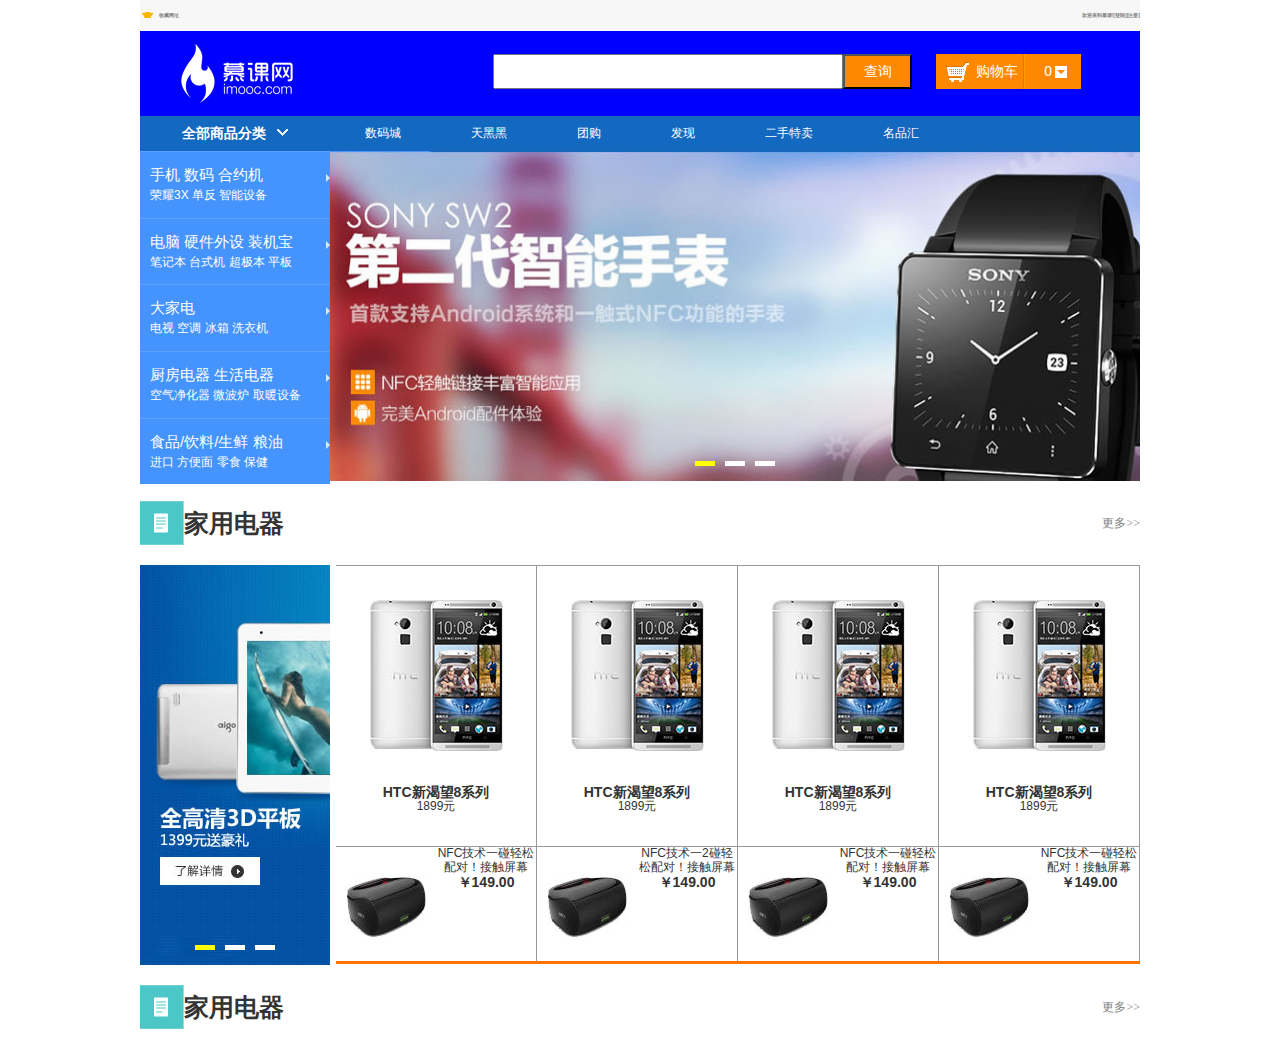
<file: index.html>
<!Doctype>
<html lang='en'>
<head>
	<meta charset="utf-8">
	<title>电商</title>
	<link rel="stylesheet" type="text/css" href="style/index.css">
</head>
<body>

<div id="topbar">


	<div class="top-top">
		<div class="top-left">
			<a href="#" class="collection">收藏网址</a>
		</div>
		<div class="top-right">
			欢迎来到慕课!<a href="#">[登陆]</a><a href="#">[注册]</a>
		</div>
	</div>
	<div class="top-center">
		<div class="logo top-left">
			<a href="#"><img src="images/icon/logo3.png" alt="logo"></a>
		</div>
		<div class="searchbox top-left">
			<input type="text" name="" class="searchtext top-left" >
			<input type="button" id="" value="查询" class="searchbtn top-left">
		</div>
			<div class="shopBar fr">
				<span class="shopBar-cart fl">购物车</span>
				<span class="shopBar-num fl">0</span>
			</div>
	</div>
	<div class="top-bottom">
		<div class="menu-left fl">
			<h3>全部商品分类<i></i></h3>
				<div class="menu-show">
					<dl class="menu-item">
						<dt><a href="#" class="b">手机</a> <a href="#" class="b">数码</a> <a href="#" class="aLink">合约机</a></dt>
						<dd><a href="#">荣耀3X</a> <a href="#">单反</a> <a href="#">智能设备</a></dd>
					</dl>
					<dl class="menu-item menu-item-active">
						<dt><a href="#" class="b">电脑</a> <a href="#" class="b">硬件外设</a> <a href="#" class="aLink">装机宝</a></dt>
						<dd><a href="#">笔记本</a> <a href="#">台式机</a> <a href="#">超极本</a> <a href="#">平板</a></dd>
					</dl>
					<dl class="menu-item" >
						<dt><a href="#" class="b">大家电</a> <!-- <a href="#" class="b">数码</a> <a href="#" class="aLink">合约机</a> --></dt>
						<dd><a href="#">电视</a> <a href="#">空调</a> <a href="#">冰箱</a> <a href="#">洗衣机</a></dd>
					</dl>
					<dl class="menu-item">
						<dt><a href="#" class="b">厨房电器</a> <a href="#" class="b">生活电器</a> <!-- <a href="#" class="aLink">合约机</a> --></dt>
						<dd><a href="#">空气净化器</a> <a href="#">微波炉</a> <a href="#">取暖设备</a></dd>
					</dl>
					<dl class="menu-item">
						<dt><a href="#" class="b">食品/饮料/生鲜</a> <!-- <a href="#" class="b">数码</a> --> <a href="#" class="aLink">粮油</a></dt>
						<dd><a href="#">进口</a> <a href="#">方便面</a> <a href="#">零食</a> <a href="#">保健</a></dd>
					</dl>
				</div>
				<div class="menu-list">
					<dl class="menu-list-item">
						<dt>电脑整机</dt>
						<dd>
							<a href="#">笔记本</a><a href="#">超极本</a><a href="#">上网本</a><a href="#">平板电脑</a><a href="#">台式机</a>
						</dd>
						<hr>
					</dl>
					<dl class="menu-list-item">
						<dt>装机配件</dt>
						<dd>
							<a href="#">CPU</a><a href="#">硬盘</a><a href="#">SSD固态硬盘</a><a href="#">内存</a><a href="#">显示器</a><a href="#">散热器</a><a href="#">智能显示器</a><a href="#">主板</a><a href="#">显卡</a><a href="#">机箱</a><a href="#">电源</a><a href="#">刻录机/光驱</a><a href="#">声卡</a><a href="#">拓展卡</a><a href="#">服务器配件</a><a href="#">DIY小附件</a><a href="#">装机/配件安装</a>
						</dd>
						<hr>
					</dl>
					<dl class="menu-list-item">
						<dt>整机配件</dt>
						<dd>
							<a href="#">电脑包</a><a href="#">电脑桌</a><a href="#">电池</a><a href="#">电源适配器</a><a href="#">贴膜</a><a href="#">清洁用品</a><a href="#">笔记本散热器</a><a href="#">USB拓展</a><a href="#">平板配件</a><a href="#">特色配件</a><a href="#">插座网线/电话线</a><a href="#">影音线材</a><a href="#">电脑线材</a>
						</dd>
						<hr>
					</dl>
					<dl class="menu-list-item">
						<dt>电脑外设</dt>
						<dd>
							<a href="#">鼠标</a><a href="#">键盘</a><a href="#">游戏外设</a><a href="#">移动硬盘</a><a href="#">摄像头</a>a href="#">高清播放器</a><a href="#">外置盒</a><a href="#">移动硬盘包</a><a href="#">手写板/绘图板</a>
						</dd>
						<hr>
					</dl>
					<dl class="menu-list-item">
						<dt>网络设备</dt>
						<dd>
							<a href="#">路由器</a><a href="#">网卡</a><a href="#">3G无线上网</a><a href="#">交换机</a><a href="#">网络存储</a><a href="#">布线工具</a><a href="#">网络配件</a><a href="#">正版软件</a>
						</dd>
						<hr>
					</dl>
					<dl class="menu-list-item">
						<dt>音频设备</dt>
						<dd>
							<a href="#">音箱</a><a href="#">耳机/耳麦</a><a href="#">麦克风</a><a href="#">声卡</a><a href="#">音频附件</a><a href="#">录音笔</a>
						</dd>
						<hr>
					</dl>
					<div class="menu-list-links">
						<a href="#">电脑整机频道<i></i></a><a href="#">硬件/外设频道<i></i></a>
					</div>
				</div>
								<div class="menu-list">
					<dl class="menu-list-item">
						<dt>电脑2整机</dt>
						<dd>
							<a href="#">笔记本</a><a href="#">超极本</a><a href="#">上网本</a><a href="#">平板电脑</a><a href="#">台式机</a>
						</dd>
						<hr>
					</dl>
					<dl class="menu-list-item">
						<dt>装机配件</dt>
						<dd>
							<a href="#">CPU</a><a href="#">硬盘</a><a href="#">SSD固态硬盘</a><a href="#">内存</a><a href="#">显示器</a><a href="#">散热器</a><a href="#">智能显示器</a><a href="#">主板</a><a href="#">显卡</a><a href="#">机箱</a><a href="#">电源</a><a href="#">刻录机/光驱</a><a href="#">声卡</a><a href="#">拓展卡</a><a href="#">服务器配件</a><a href="#">DIY小附件</a><a href="#">装机/配件安装</a>
						</dd>
						<hr>
					</dl>
					<dl class="menu-list-item">
						<dt>整机配件</dt>
						<dd>
							<a href="#">电脑包</a><a href="#">电脑桌</a><a href="#">电池</a><a href="#">电源适配器</a><a href="#">贴膜</a><a href="#">清洁用品</a><a href="#">笔记本散热器</a><a href="#">USB拓展</a><a href="#">平板配件</a><a href="#">特色配件</a><a href="#">插座网线/电话线</a><a href="#">影音线材</a><a href="#">电脑线材</a>
						</dd>
						<hr>
					</dl>
					<dl class="menu-list-item">
						<dt>电脑外设</dt>
						<dd>
							<a href="#">鼠标</a><a href="#">键盘</a><a href="#">游戏外设</a><a href="#">移动硬盘</a><a href="#">摄像头</a>a href="#">高清播放器</a><a href="#">外置盒</a><a href="#">移动硬盘包</a><a href="#">手写板/绘图板</a>
						</dd>
						<hr>
					</dl>
					<dl class="menu-list-item">
						<dt>网络设备</dt>
						<dd>
							<a href="#">路由器</a><a href="#">网卡</a><a href="#">3G无线上网</a><a href="#">交换机</a><a href="#">网络存储</a><a href="#">布线工具</a><a href="#">网络配件</a><a href="#">正版软件</a>
						</dd>
						<hr>
					</dl>
					<dl class="menu-list-item">
						<dt>音频设备</dt>
						<dd>
							<a href="#">音箱</a><a href="#">耳机/耳麦</a><a href="#">麦克风</a><a href="#">声卡</a><a href="#">音频附件</a><a href="#">录音笔</a>
						</dd>
						<hr>
					</dl>
					<div class="menu-list-links">
						<a href="#">电脑整机频道<i></i></a><a href="#">硬件/外设频道<i></i></a>
					</div>
				</div>				<div class="menu-list">
					<dl class="menu-list-item">
						<dt>电脑3整机</dt>
						<dd>
							<a href="#">笔记本</a><a href="#">超极本</a><a href="#">上网本</a><a href="#">平板电脑</a><a href="#">台式机</a>
						</dd>
						<hr>
					</dl>
					<dl class="menu-list-item">
						<dt>装机配件</dt>
						<dd>
							<a href="#">CPU</a><a href="#">硬盘</a><a href="#">SSD固态硬盘</a><a href="#">内存</a><a href="#">显示器</a><a href="#">散热器</a><a href="#">智能显示器</a><a href="#">主板</a><a href="#">显卡</a><a href="#">机箱</a><a href="#">电源</a><a href="#">刻录机/光驱</a><a href="#">声卡</a><a href="#">拓展卡</a><a href="#">服务器配件</a><a href="#">DIY小附件</a><a href="#">装机/配件安装</a>
						</dd>
						<hr>
					</dl>
					<dl class="menu-list-item">
						<dt>整机配件</dt>
						<dd>
							<a href="#">电脑包</a><a href="#">电脑桌</a><a href="#">电池</a><a href="#">电源适配器</a><a href="#">贴膜</a><a href="#">清洁用品</a><a href="#">笔记本散热器</a><a href="#">USB拓展</a><a href="#">平板配件</a><a href="#">特色配件</a><a href="#">插座网线/电话线</a><a href="#">影音线材</a><a href="#">电脑线材</a>
						</dd>
						<hr>
					</dl>
					<dl class="menu-list-item">
						<dt>电脑外设</dt>
						<dd>
							<a href="#">鼠标</a><a href="#">键盘</a><a href="#">游戏外设</a><a href="#">移动硬盘</a><a href="#">摄像头</a>a href="#">高清播放器</a><a href="#">外置盒</a><a href="#">移动硬盘包</a><a href="#">手写板/绘图板</a>
						</dd>
						<hr>
					</dl>
					<dl class="menu-list-item">
						<dt>网络设备</dt>
						<dd>
							<a href="#">路由器</a><a href="#">网卡</a><a href="#">3G无线上网</a><a href="#">交换机</a><a href="#">网络存储</a><a href="#">布线工具</a><a href="#">网络配件</a><a href="#">正版软件</a>
						</dd>
						<hr>
					</dl>
					<dl class="menu-list-item">
						<dt>音频设备</dt>
						<dd>
							<a href="#">音箱</a><a href="#">耳机/耳麦</a><a href="#">麦克风</a><a href="#">声卡</a><a href="#">音频附件</a><a href="#">录音笔</a>
						</dd>
						<hr>
					</dl>
					<div class="menu-list-links">
						<a href="#">电脑整机频道<i></i></a><a href="#">硬件/外设频道<i></i></a>
					</div>
				</div>				<div class="menu-list">
					<dl class="menu-list-item">
						<dt>电脑4整机</dt>
						<dd>
							<a href="#">笔记本</a><a href="#">超极本</a><a href="#">上网本</a><a href="#">平板电脑</a><a href="#">台式机</a>
						</dd>
						<hr>
					</dl>
					<dl class="menu-list-item">
						<dt>装机配件</dt>
						<dd>
							<a href="#">CPU</a><a href="#">硬盘</a><a href="#">SSD固态硬盘</a><a href="#">内存</a><a href="#">显示器</a><a href="#">散热器</a><a href="#">智能显示器</a><a href="#">主板</a><a href="#">显卡</a><a href="#">机箱</a><a href="#">电源</a><a href="#">刻录机/光驱</a><a href="#">声卡</a><a href="#">拓展卡</a><a href="#">服务器配件</a><a href="#">DIY小附件</a><a href="#">装机/配件安装</a>
						</dd>
						<hr>
					</dl>
					<dl class="menu-list-item">
						<dt>整机配件</dt>
						<dd>
							<a href="#">电脑包</a><a href="#">电脑桌</a><a href="#">电池</a><a href="#">电源适配器</a><a href="#">贴膜</a><a href="#">清洁用品</a><a href="#">笔记本散热器</a><a href="#">USB拓展</a><a href="#">平板配件</a><a href="#">特色配件</a><a href="#">插座网线/电话线</a><a href="#">影音线材</a><a href="#">电脑线材</a>
						</dd>
						<hr>
					</dl>
					<dl class="menu-list-item">
						<dt>电脑外设</dt>
						<dd>
							<a href="#">鼠标</a><a href="#">键盘</a><a href="#">游戏外设</a><a href="#">移动硬盘</a><a href="#">摄像头</a>a href="#">高清播放器</a><a href="#">外置盒</a><a href="#">移动硬盘包</a><a href="#">手写板/绘图板</a>
						</dd>
						<hr>
					</dl>
					<dl class="menu-list-item">
						<dt>网络设备</dt>
						<dd>
							<a href="#">路由器</a><a href="#">网卡</a><a href="#">3G无线上网</a><a href="#">交换机</a><a href="#">网络存储</a><a href="#">布线工具</a><a href="#">网络配件</a><a href="#">正版软件</a>
						</dd>
						<hr>
					</dl>
					<dl class="menu-list-item">
						<dt>音频设备</dt>
						<dd>
							<a href="#">音箱</a><a href="#">耳机/耳麦</a><a href="#">麦克风</a><a href="#">声卡</a><a href="#">音频附件</a><a href="#">录音笔</a>
						</dd>
						<hr>
					</dl>
					<div class="menu-list-links">
						<a href="#">电脑整机频道<i></i></a><a href="#">硬件/外设频道<i></i></a>
					</div>
				</div>				<div class="menu-list">
					<dl class="menu-list-item">
						<dt>电脑5整机</dt>
						<dd>
							<a href="#">笔记本</a><a href="#">超极本</a><a href="#">上网本</a><a href="#">平板电脑</a><a href="#">台式机</a>
						</dd>
						<hr>
					</dl>
					<dl class="menu-list-item">
						<dt>装机配件</dt>
						<dd>
							<a href="#">CPU</a><a href="#">硬盘</a><a href="#">SSD固态硬盘</a><a href="#">内存</a><a href="#">显示器</a><a href="#">散热器</a><a href="#">智能显示器</a><a href="#">主板</a><a href="#">显卡</a><a href="#">机箱</a><a href="#">电源</a><a href="#">刻录机/光驱</a><a href="#">声卡</a><a href="#">拓展卡</a><a href="#">服务器配件</a><a href="#">DIY小附件</a><a href="#">装机/配件安装</a>
						</dd>
						<hr>
					</dl>
					<dl class="menu-list-item">
						<dt>整机配件</dt>
						<dd>
							<a href="#">电脑包</a><a href="#">电脑桌</a><a href="#">电池</a><a href="#">电源适配器</a><a href="#">贴膜</a><a href="#">清洁用品</a><a href="#">笔记本散热器</a><a href="#">USB拓展</a><a href="#">平板配件</a><a href="#">特色配件</a><a href="#">插座网线/电话线</a><a href="#">影音线材</a><a href="#">电脑线材</a>
						</dd>
						<hr>
					</dl>
					<dl class="menu-list-item">
						<dt>电脑外设</dt>
						<dd>
							<a href="#">鼠标</a><a href="#">键盘</a><a href="#">游戏外设</a><a href="#">移动硬盘</a><a href="#">摄像头</a>a href="#">高清播放器</a><a href="#">外置盒</a><a href="#">移动硬盘包</a><a href="#">手写板/绘图板</a>
						</dd>
						<hr>
					</dl>
					<dl class="menu-list-item">
						<dt>网络设备</dt>
						<dd>
							<a href="#">路由器</a><a href="#">网卡</a><a href="#">3G无线上网</a><a href="#">交换机</a><a href="#">网络存储</a><a href="#">布线工具</a><a href="#">网络配件</a><a href="#">正版软件</a>
						</dd>
						<hr>
					</dl>
					<dl class="menu-list-item">
						<dt>音频设备</dt>
						<dd>
							<a href="#">音箱</a><a href="#">耳机/耳麦</a><a href="#">麦克风</a><a href="#">声卡</a><a href="#">音频附件</a><a href="#">录音笔</a>
						</dd>
						<hr>
					</dl>
					<div class="menu-list-links">
						<a href="#">电脑整机频道<i></i></a><a href="#">硬件/外设频道<i></i></a>
					</div>
				</div>
		</div>
		<div class="nav fl">
				<ul>
					<li><a href="产品筛选页.html" class="active">数码城</a></li>
					<li><a href="#">天黑黑</a></li>
					<li><a href="#">团购</a></li>
					<li><a href="#">发现</a></li>
					<li><a href="#">二手特卖</a></li>
					<li><a href="#">名品汇</a></li>
				</ul>
		</div>
	
	</div>
</div>

<div class="banner comWidth clearfix">
	<div class="banner_bar banner_big fr">
		<ul class="imgBox">
			<li><a href="#"><img src="images/banner1.jpg" alt="banner"></a></li>
			<li><a href="#"><img src="images/banner2.jpg" alt="banner"></a></li>
			<li><a href="#"><img src="images/banner3.jpg" alt="banner"></a></li>
		</ul>
		<div class="imgNum">
			<a href="#" class="active"></a><a href="#"></a><a href="#"></a>
		</div>
	</div>
</div>
<div class="comWidth shophit">
<span class="icon"></span><h3>家用电器</h3><a href="">更多&gt;&gt;</a>
</div>
<div class="comWidth shoppho clearfix">
	<div class="banner_bar banner_sm fl">
		<ul class="imgBox">
			<li><a href="#"><img src="images/banner_sm1.jpg" alt="banner"></a></li>
			<li><a href="#"><img src="images/banner_sm2.jpg" alt="banner"></a></li>
			<li><a href="#"><img src="images/banner_sm1.jpg" alt="banner"></a></li>
		</ul>
		<div class="imgNum">
				<a href="#" class="active"></a><a href="#"></a><a href="#"></a>
			</div>
	</div>
	<div class=" rightshoppho fr">
		<div class="shoptop clearfix">
			<div class="shoppcontent fl bordercontrol">
				<div class="bigimg">
					<a><img src="images/product1.jpg" alt=""></a>
				</div>
					<h3>HTC新渴望8系列</h3>
					<p>1899元</p>
			</div>
			<div class="shoppcontent fl bordercontrol">
				<div class="bigimg">
					<a href="#"><img src="images/product1.jpg" alt=""></a>
				</div>
					<h3>HTC新渴望8系列</h3>
					<p>1899元</p>
			</div>
			<div class="shoppcontent fl bordercontrol">
				<div class="bigimg">
					<a href="#"><img src="images/product1.jpg" alt=""></a>
				</div>
					<h3>HTC新渴望8系列</h3>
					<p>1899元</p>
			</div>
			<div class="shoppcontent fl bordercontrol">
				<div class="bigimg">
					<a href="#"><img src="images/product1.jpg" alt=""></a>
				</div>
					<h3>HTC新渴望8系列</h3>
					<p>1899元</p>
			</div>
		
		
		</div>
		<div class="shopbottom clearfix">
			<div class="shopcontent bordercontrol fl" >
				<div class="smimg fl">
					<a href="#"><img src="images/product2.jpg" alt=""></a>
				</div>
				<div class="shoptext fl">
					<p>NFC技术一碰轻松配对！接触屏幕</p>
					<h3>￥149.00</h3>
				</div>
			</div>
			<div class="shopcontent bordercontrol fl" >
				<div class="smimg fl">
					<a href="#"><img src="images/product2.jpg" alt=""></a>
				</div>
				<div class="shoptext fl">
					<p>NFC技术一2碰轻松配对！接触屏幕</p>
					<h3>￥149.00</h3>
				</div>
			</div>
			<div class="shopcontent bordercontrol fl" >
				<div class="smimg fl">
					<a href="#"><img src="images/product2.jpg" alt=""></a>
				</div>
				<div class="shoptext fl">
					<p>NFC技术一碰轻松配对！接触屏幕</p>
					<h3>￥149.00</h3>
				</div>
			</div>

			<div class="shopcontent bordercontrol fl" >
				<div class="smimg fl">
					<a href="#"><img src="images/product2.jpg" alt=""></a>
				</div>
				<div class="shoptext fl">
					<p>NFC技术一碰轻松配对！接触屏幕</p>
					<h3>￥149.00</h3>
				</div>	
			</div>
		</div>
	</div>
</div>

<div class="comWidth shophit">
<span class="icon"></span><h3>家用电器</h3><a href="">更多&gt;&gt;</a>
</div>

<script type="text/javascript">
	window.onload=function(){
		var menu=document.getElementsByClassName("menu-left")[0];
		var menuItems=menu.getElementsByClassName("menu-item");
		var menuList=menu.getElementsByClassName("menu-list");
		var pre=0;
		var timer;
		for (var i =0; i<menuItems.length; i++) {
			menuItems[i].pre=i;
			menuItems[i].onmouseover=function(){
				for (var j =0; j<menuItems.length; j++)
				{
					if(menuItems[j].className.indexOf("active")>0)
						menuItems[j].className = menuItems[j].className.replace(/active/g,"")
					menuList[j].style.display="none";
				}
				
				this.className +=" active";
				menuList[this.pre].style.display="block";
				menuList[this.pre].style.zIndex=2;
				menuList[this.pre].style.backgroundColor="#fff"

			}
			menuItems[i].onmouseout=function(){
			//	for (var j =0; j<menuItems.length; j++)
			//	{
			//		if(menuItems[j].className.indexOf("active")>0)
			//			menuItems[j].className = menuItems[j].className.replace(/active/g,"")
			//	}
				this.className = this.className.replace(/active/g,"");
				menuList[this.pre].style.display="none";
			}
		}
			for (var i =0; i<menuList.length; i++) {
					menuList[i].pre=i;
			menuList[i].onmouseover=function()
			{
				menuList[this.pre].style.display="block";
				menuList[this.pre].style.zIndex=2;
				menuList[this.pre].style.backgroundColor="#fff"
			}
			menuList[i].onmouseout=function()
			{
				menuList[this.pre].style.display="none";
			}
		}
		var imgs=document.getElementsByClassName("imgBox")[0].getElementsByTagName("li");
		var flags=document.getElementsByClassName("imgNum")[0].getElementsByTagName('a');
		var imgs1=document.getElementsByClassName("imgBox")[1].getElementsByTagName("li");
		var flags1=document.getElementsByClassName("imgNum")[1].getElementsByTagName('a');
		var index = 0 ,timer=null;
		if(timer)
			{clearInterval(timer)
				timer=null;
			}
		timer= setInterval(function()
		{	
			index++;
			if(index>2)
				{index=0;}
			changepic(index);
		},2000);
		function changepic(pic){
			for(var i=0;i<flags.length;i++)
			{
				imgs1[i].style.display=imgs[i].style.display="none";
				flags1[i].className=flags[i].className="";
			}
			imgs1[pic].style.display=imgs[pic].style.display="block";
			flags1[pic].className=flags[pic].className="active";
		}
		for (var i = 0; i < flags.length; i++) {
			flags1[i].index =flags[i].index=i;
			flags1[i].onmouseover=flags[i].onmouseover=function(){
				changepic(this.index);
			}
			
		}
		flags1.onmouseout=flags.onmouseout=function(){
				index++;
			if(index>2)
				{index=0;}
				timer=setInterval(changepic(this.index),2000);
			}
			flags1.onmouseover=flags.onmouseover=function(){
				clearInterval(timer);
				timer=null;
			}
}

</script>
</body>
</html>
</file>
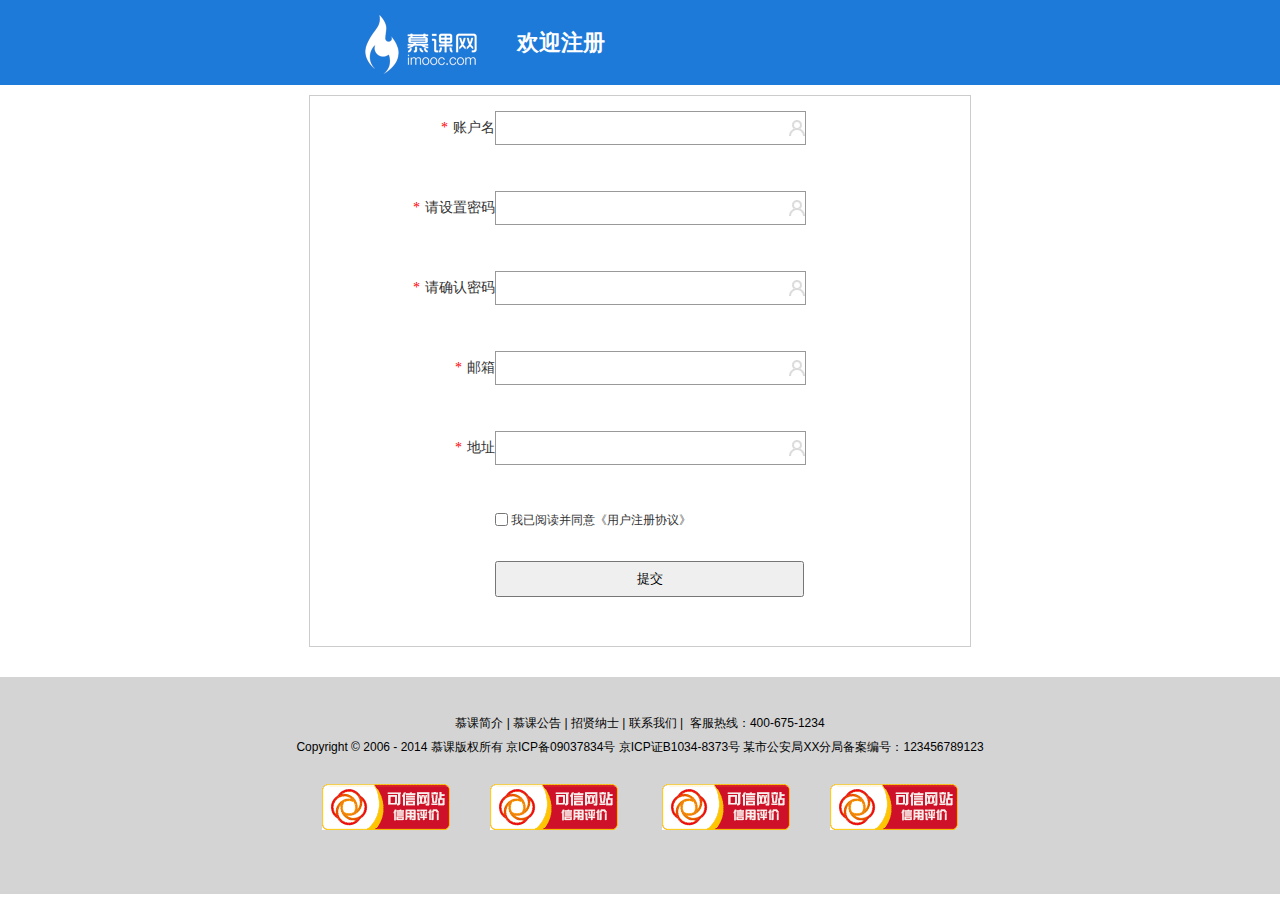
<file: 注册.html>
<!DOCTYPE html>
<html lang="en">
<head>

	<title>注册</title>
	<meta charset="utf-8">
	<link rel="stylesheet" type="text/css" href="./style/index.css">
</head>
<body>

	<div class="loginBar">
		<div class="registerWidth">
			<div class="logoimg">
				<img src="images/icon/logo3.png">
			</div>
			<h3>欢迎注册</h3>
		</div>
		
	</div>	
<div class="registerBox">
			<ul class="ultype">
				<li class=""><span class="registerItem"><i>*</i>账户名</span><div class="register_input"><input type="text" class="login_input icon1" name="username" id="username"></div></li>
				<li class=""><span class="registerItem"><i>*</i>请设置密码</span><div class="register_input"><input type="text" class="login_input icon1" name="username" id="username"></div></li>
				<li class=""><span class="registerItem"><i>*</i>请确认密码</span><div class="register_input"><input type="text" class="login_input icon1" name="username" id="username"></div></li>
				<li class=""><span class="registerItem"><i>*</i>邮箱</span><div class="register_input"><input type="text" class="login_input icon1" name="username" id="username"></div></li>
				<li class=""><span class="registerItem"><i>*</i>地址</span><div class="register_input"><input type="text" class="login_input icon1" name="username" id="username"></div></li>
				<li class="autolink"><span class="registerItem"><i></i></span><div class="register_input"><input type="checkbox" name="checkbox1" value="同意" id="checkbox1" class="checked"><label for="checkbox1">我已阅读并同意<a>《用户注册协议》</a>&nbsp;</label></div></li>
				<li><span class="registerItem"><i></i>&nbsp;</span><button name="btn1" value="登陆" class="loginbtn">提交</button></li>
			</ul>
</div>

<div class="foot">
	<p><a href=""> 慕课简介</a>&nbsp;|&nbsp;<a href="">慕课公告</a>&nbsp;|&nbsp;<a href="">招贤纳士</a>&nbsp;|&nbsp;<a href="">联系我们</a>&nbsp;|&nbsp;	<a href="">客服热线：400-675-1234</a></p>
			<p>Copyright © 2006 - 2014 慕课版权所有   京ICP备09037834号   京ICP证B1034-8373号   某市公安局XX分局备案编号：123456789123
			</p>
			<p><a href="#"><img src="images/icon/footer3.png" alt=""></a><a href="#"><img src="images/icon/footer3.png" alt=""></a> <a href="#"><img src="images/icon/footer3.png" alt=""></a><a href="#"><img src="images/icon/footer3.png" alt=""></a></p> 
</div>



</body>
</html>
</file>
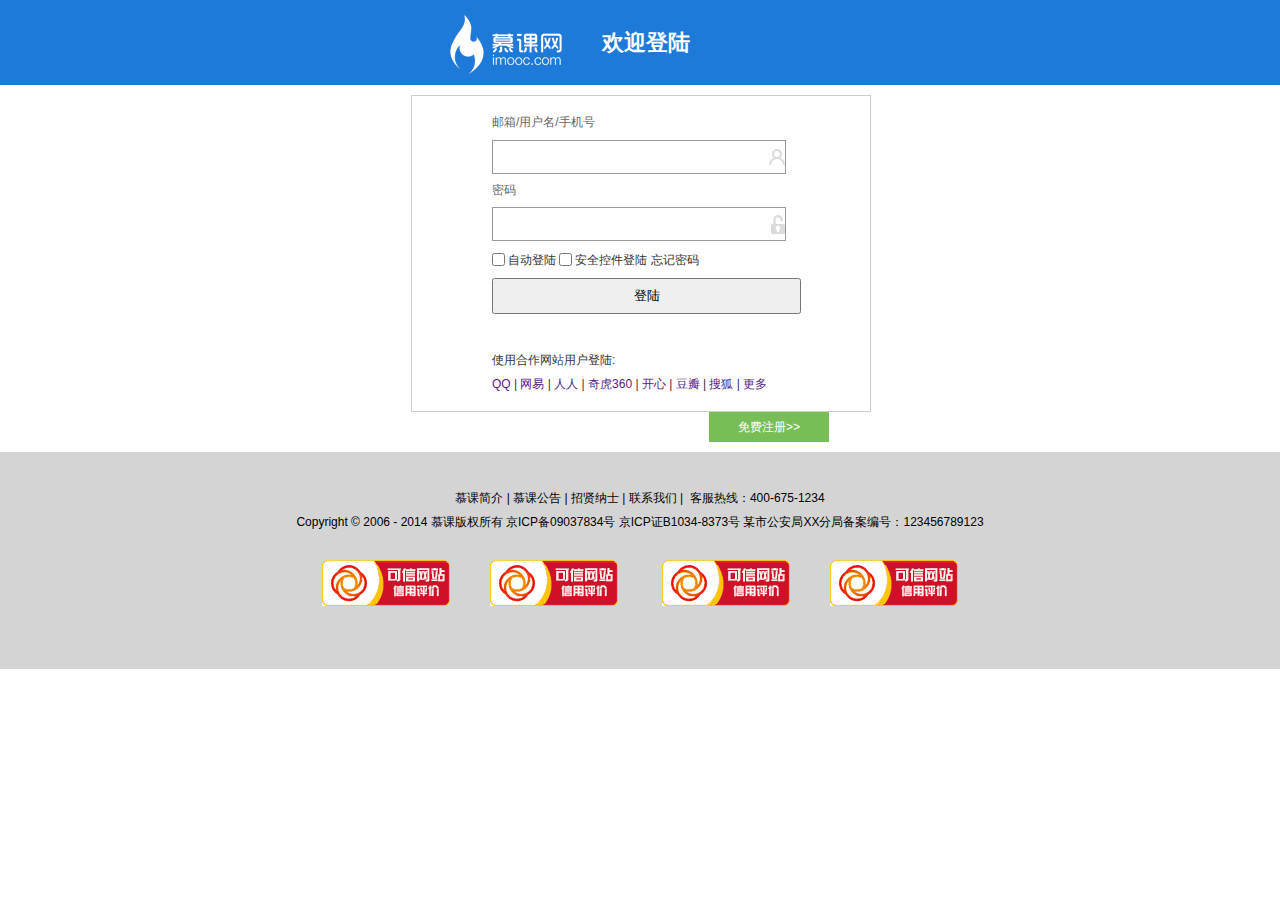
<file: 登陆.html>
<!DOCTYPE html>
<html lang="en">
<head>

	<title>登陆</title>
	<meta charset="utf-8">
	<link rel="stylesheet" type="text/css" href="./style/index.css">
</head>
<body>

	<div class="loginBar">
		<div class="loginWidth">
			<div class="logoimg">
				<img src="images/icon/logo3.png">
			</div>
			<h3>欢迎登陆</h3>
		</div>
		
	</div>	
<div class="loginbox">
	<div class="loginmain">
			<ul class="ultype">
				<li class="labeltext"><label for="username">邮箱/用户名/手机号</label></li>
				<li class="textbox"><input type="text" class="login_input icon1" name="username" id="username"></li>
				<li class="labeltext"><label for="pwd">密码</label></li>
				<li class="textbox"><input type="password" class="login_input icon2" name="pwd" id="pwd"></li>
				<li class="autoLogin"><input type="checkbox" name="checkbox1" value="自动登陆" id="checkbox1" class="checked"><label for="checkbox1">自动登陆&nbsp;</label><input type="checkbox" name="checkbox2" value="安全控件登陆" class="checked"><label for="checkbox1" class="vertical">安全控件登陆&nbsp;</label><span>忘记密码</span></li>
				<li><button name="btn1" value="登陆" class="loginbtn">登陆</button></li>
				<li>使用合作网站用户登陆:</li>
				<li><a href="">QQ</a>&nbsp;|&nbsp;<a href="">网易</a>&nbsp;|&nbsp;<a href="">人人</a>&nbsp;|&nbsp;<a href="">奇虎360</a>&nbsp;|&nbsp;<a href="">开心</a>&nbsp;|&nbsp;<a href="">豆瓣</a>&nbsp;|&nbsp;<a href="">搜狐</a>&nbsp;|&nbsp;<a href="">更多<i></i></a></li>
			</ul>
	</div>
		<a href="注册.html" class="linklogin">免费注册&gt;&gt;</a>
</div>

<div class="foot">
	<p><a href=""> 慕课简介</a>&nbsp;|&nbsp;<a href="">慕课公告</a>&nbsp;|&nbsp;<a href="">招贤纳士</a>&nbsp;|&nbsp;<a href="">联系我们</a>&nbsp;|&nbsp;	<a href="">客服热线：400-675-1234</a></p>
			<p>Copyright © 2006 - 2014 慕课版权所有   京ICP备09037834号   京ICP证B1034-8373号   某市公安局XX分局备案编号：123456789123
			</p>
			<p><a href="#"><img src="images/icon/footer3.png" alt=""></a><a href="#"><img src="images/icon/footer3.png" alt=""></a> <a href="#"><img src="images/icon/footer3.png" alt=""></a><a href="#"><img src="images/icon/footer3.png" alt=""></a></p> 
</div>



</body>
</html>
</file>
<file: style/index.css>
html,body,h1,h2,h3,h4,h5,h6,div,dl,dt,dd,ul,ol,li,p,blockquote,pre,hr,figure,table,caption,th,td,form,fieldset,legend,input,button,textarea,menu{margin:0;padding:0;}
body{font:12px/1.14 "微软雅黑",arial,simsun;color:#333;}
li{list-style-type: none}
a{
	text-decoration:none;
}
a:hover
{
	text-decoration:underline;
}
.clearfix:after
{
	content:"";display: block;height:0; clear:both;visibility:hidden;
}
.comWidth
{
width:1000px;
margin:0 auto;
}
#topbar{
	width:1000px;
	margin:0 auto;

}
.top-top
{
	font-size: 5px;
	color:grey;
	font-weight: bold;
	height:31px;
	background-color: #f7f7f7;
	line-height: 31px;
}
.top-top a
{
	color:grey;
}
.top-top a:hover
{
	color:red;
}
.top-center
{
	background-color:blue;
		height:85px;
}
.top-bottom{
	width:1000px;
	height: 35px;
	background-color: #1369c0;
	color: #fff;
}
.top-left,.fl{
	float:left;
}
.top-right,.fr{
	float:right;
}
.logobar{

}
.logo{
	padding-left: 41px;padding-top: 13px;
}
.searchbox{
	padding-top:23px;
	padding-left:200px;
	height:35px;
	width:429px;
}
.searchtext{
	height:35px; 
	width:350px;
	padding:0 5px;
}
.searchbtn{
	height:35px;
	width:69px;
	background-color: #FF8800;
	color: #fff;
		font-size: 14px;
}
.shopBar{
	width: 145px;
	height: 35px;
	margin-top: 23px;
	margin-right: 59px;
	background-color: #FF8800;
	font-size: 14px;
	line-height: 35px;
	color: #fff;
	display: inline;
}
.shopBar-cart{
	width: 87px;
	
	border-right: 1px solid #E27A00;
	background: url(../images/icon/cart.png) 10px center no-repeat;
	text-indent: 40px;
}
.shopBar-num{
	width: 27px;
	height: 35px;
	border-left: 1px solid #FF9C01;
	background: url(../images/icon/num.png) 30px center no-repeat;
	text-align: right;
	padding-right: 29px;
}
.collection{
	background: url(../images/icon/collection.png) no-repeat left center;
	padding-left: 19px;
	font-weight: bold;
}
.menu-left{
	width:190px;
	position:relative;
}
.menu-left h3 i{
	display: inline-block;
	width:11px;
	height:11px;
	background: url(../images/icon/down.png) left center no-repeat;
	margin-left: 11px;
}
.menu-left h3{
	text-align:center;
	color:rgb(255,255,255);
	line-height: 35px;
}
.menu-left dl
{
	padding:15px 0;
	list-style: none;
	border-bottom:1px;
}
.menu-left dt{
	line-height: 15px;
	font-size:15px;
}
.menu-left dd{
	line-height: :12px;
	font-size:12px;
}
.menu-item{
	background-color:rgb(69,147,253);
	padding:13px 10px;
	border-bottom: 1px solid #3487f2;
	border-top: 1px solid #5aa1fe;
	
}
.menu-show{
	background-color: #4593fd;
	position:absolute;
	top:35px;
	left:0px;
	width:100%;
	padding-bottom:1px solid;
}
.menu-show .active
{
	background-color: #fff;
}
.menu-show .active a
{
	color: #000;
}
.menu-show .active dt
{
	background: none;
}
.menu-item dt
{
	height:22px;
	background:url(../images/icon/right.png) right center no-repeat;
}
.menu-item dt,dd{
	padding:0 0 0 10px	;
}
.menu-item a
{
	color:#fff;
}

.menu-list-item
{

	background-color: #fff
	padding: :15px 0;
	list-style:none;
}
.menu-list-item dt
{
	font-size:10px;
	color:blue;
	font-weight:bold:;
	float:left;
	margin:0 10px;
}
.menu-list-item  a
{
	color:grey;
	margin:0 5px;
	padding:5px;
}


.menu-list{
	display: none;
	position:absolute;
	top:35px;
	left:190px;
	width:596px;
}
.menu-list-links i{
	width: 5px;
	height: 8px;
	background: url(../images/icon/right-2.png) left center no-repeat;
	display: inline-block;
	margin-left: 8px;
}
.menu-list-links
{
	margin:15px 10px;
}
.menu-list-links a
{
	color:#fff;
	display: inline-block;
	height: 10px;
	line-height: 10px;
	padding:6px;
	margin-right:10px;
	background-color:#2785E6;
}
.nav{
	line-height: 35px;
}
.nav li
{
	float:left;
}
.nav a{
	display: inline-block;
	padding: 0 35px;
	color: #fff;
}
.banner
{
	margin-bottom:10px;
}
.banner_bar
{
	position:relative;
	overflow: hidden;

}
.banner_big ,.banner_big img
{
	width:810px;
	height:330px;
}
.imgBox
{
	position: absolute;
	top:0;
	left:0;
	width:2430px;
	height:330px;
}
.imgBox li
{
	float:left;
}
.imgNum
{	
	position: absolute;
	left:0;
	bottom:15px;
	width:100%;
	text-align: center;
}
.imgNum a
{

	width:20px;
	height:5px;
	background-color:#fff;
	display: inline-block;
	margin:0 5px;
}
.imgNum .active
{
	background-color:yellow;
}
.shophit
{
	margin:20px auto;
}
.shophit .icon
{
	background-color: red;
	display:inline-block; 
	width:44px;
	height:44px;
	background: url(../images/icon/shop_icon.png) left center no-repeat;
	float:left;
}
.shophit h3
{
	height: 44px;
	line-height: 44px;
	font-size:25px;
	display: inline-block;
}
.shophit a
{
	display: inline-block;
	float: right;
	color: grey;
	height: 44px;
	line-height: 44px;
	font-size:12px;
	font-family: "宋体";
}
.shoppcontent
{
	
}
.bordercontrol
{
	border-right: 1px solid #999;
	border-top: 1px solid #999;
}
.banner_sm,.banner_sm img
{
	width: 190px;
	height: 400px;
}
.rightshoppho
{
	width:804px;
	border-bottom: 3px solid #ff7201;
	height:396px;
	overflow:hidden;
}

.shoppcontent
{
	text-align: center;
	width:200px;
	height:280px;
}
.bigimg{
	display: table;
	margin:0 auto;
	height: 218px;
}
.bigimg a
{
	vertical-align:middle;
	display: table-cell;
}
..bigimg img
{	width: 133px;
	height: 151px;
	display: block;

}
.bigimg h3
{
	text-align: center;
	font-size:15px;

}
.bigimg p 
{
	font-size:12px;
	text-align: center;
}
.shopcontent
{
	
	width:200px;
	height:120px;
}
.smimg img
{
	
}
.smimg a{
	display: table-cell;
	vertical-align:middle;
}

.smimg{
	height: 120px;
	width:100px;
	display: table;
	text-align: center;
}
.shoptext
{
	width:100px;
	height: 120px;
	text-align:center;
}
.shoptext p{
padding-top::;
}
.foot
{
	background-color:#d4d4d4;
	margin-top:10px;
	text-align: center;
	padding:30px;

}
.foot .footbox
{
}
.foot a 
{
	color: #000;
}
.foot a:hover{
	color: #f20;
}
.foot p
{
	color: #000;
	margin:10px;
}
.foot img
{
	margin:20px;
}
.loginMinWidth
{
	min-width: 460px;
	margin:0 auto;
}
.loginBar
{
	background-color: rgb(29,122,217);
	height: 85px;
}
.loginWidth
{
	width:460px;
	margin: 0 auto;
}
.loginBar img
{
	margin-top:15px;
	margin-left:40px;
}
.loginBar h3
{
	color:#fff;
	font-size:22px;
	line-height: 85px;	
	display: inline-block;
	padding-left:40px;
}
.logoimg
{
	float:left;
}
.loginmain
{
	width:378px;
	padding:5px 40px;
	border:1px solid #ccc;
}
.loginbox
{
	position: relative;
	width:458px;
	margin:10px auto;
	padding-bottom:30px;
}

.ultype
{	
	padding:5px 40px;
}
.ultype li
{
	margin:10px auto;
}
.labeltext
{
	color:#666;
	margin:;
}
.login_input{
	border: 1px solid #999;
	height: 32px;
	line-height: 32px\9;
	text-indent: 5px;
	width: 98%;
}
.vertical
{
	vertical-align;
}
.autoLogin
{
	
}
.checked{
	position:relative;
	top:2px;
	margin-right:3px;
}
.icon1
{
	background:url(../images/icon/login1.png) right center no-repeat;
}
.icon2
{
	background:url(../images/icon/login2.gif) right center no-repeat;
}
.loginbtn
{

	width: 309px;
	height: 36px;
	margin-bottom:30px;
}
.linklogin
{
	line-height: 30px;
	display: inline-block;
	height: 30px;
	width:120px;
	background-color: rgb(120,190,86);
	text-align:center;
	color:#fff;
	position: absolute;
	right:40px;
	bottom:0;
}
.registerWidth
{
	width:630px;
	margin:0 auto;
}
.registerBox
{
	position: relative;
	width:630px;
	margin:10px auto 30px;
	border:1px solid #ccc;
	padding-bottom:30px;
	padding:0px 15px;
}

.register_input
{
	width:315px;
	height: 35px;
	display: inline-block;
	float:left;
}
.registerItem
{
	width:130px;
	font:14px/34px "宋体";
	text-align:right;
	float:left;
}
.registerItem i
{
	font-style:normal;
	margin-right:5px;
	color: red;
}
.registerBox li
{
	height:70px;
}
.registerBox .autolink
{
	height:40px;
}
</file>
